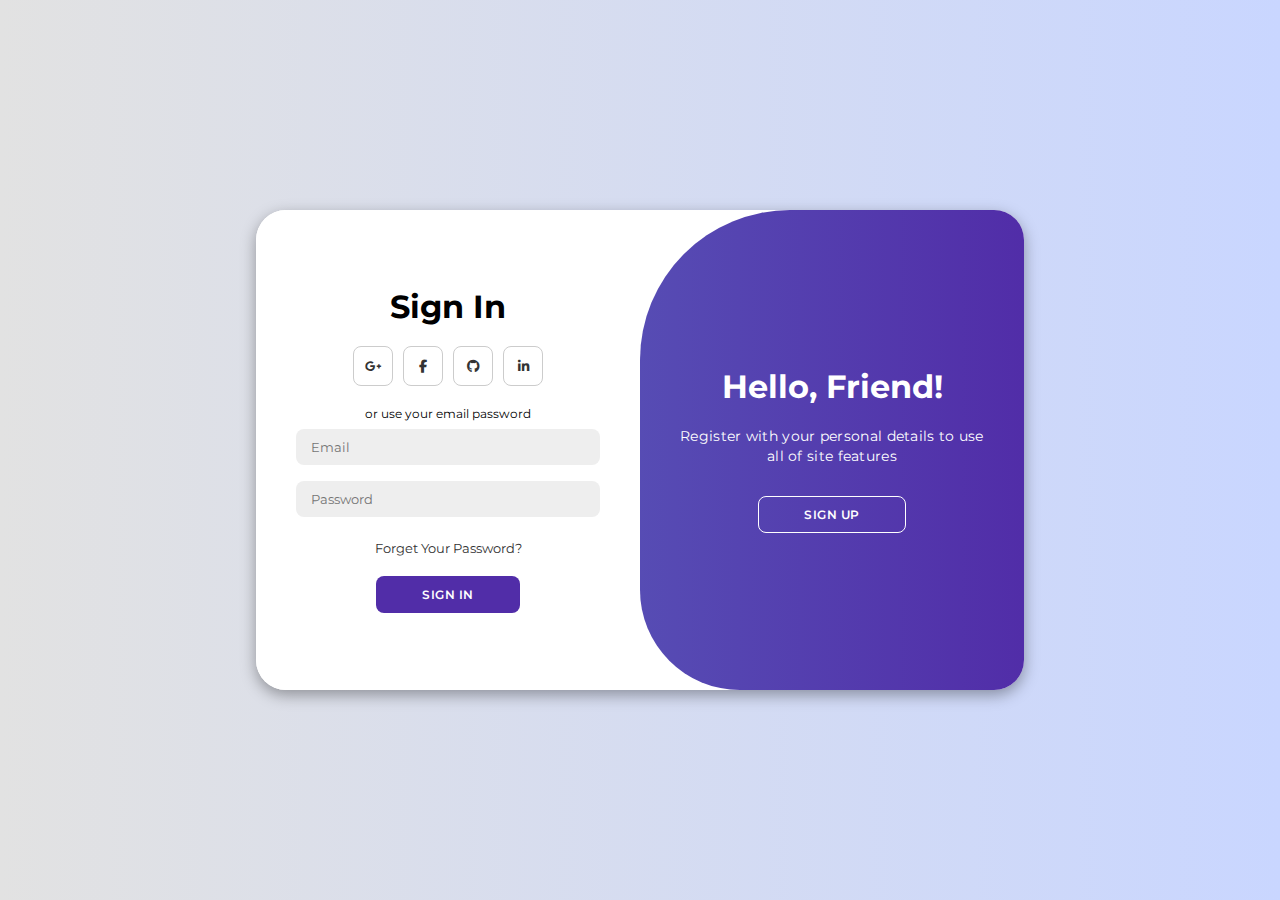
<file: sheru/sundown/register.html>
<!DOCTYPE html>
<html lang="en">

<head>
    <meta charset="UTF-8">
    <meta name="viewport" content="width=device-width, initial-scale=1.0">
    <link rel="stylesheet" href="https://cdnjs.cloudflare.com/ajax/libs/font-awesome/6.4.2/css/all.min.css">
    <link rel="stylesheet" href="registrer.css">
    <title>Registration</title>
</head>

<body>

    <div class="container" id="container">
        <div class="form-container sign-up">
            <form>
                <h1>Create Account</h1>
                <div class="social-icons">
                    <a href="#" class="icon"><i class="fa-brands fa-google-plus-g"></i></a>
                    <a href="#" class="icon"><i class="fa-brands fa-facebook-f"></i></a>
                    <a href="#" class="icon"><i class="fa-brands fa-github"></i></a>
                    <a href="#" class="icon"><i class="fa-brands fa-linkedin-in"></i></a>
                </div>
                <span>or use your email for registeration</span>
                <input type="text" placeholder="Name">
                <input type="email" placeholder="Email">
                <input type="password" placeholder="Password">
                <button>Sign Up</button>
            </form>
        </div>
        <div class="form-container sign-in">
            <form>
                <h1>Sign In</h1>
                <div class="social-icons">
                    <a href="#" class="icon"><i class="fa-brands fa-google-plus-g"></i></a>
                    <a href="#" class="icon"><i class="fa-brands fa-facebook-f"></i></a>
                    <a href="#" class="icon"><i class="fa-brands fa-github"></i></a>
                    <a href="#" class="icon"><i class="fa-brands fa-linkedin-in"></i></a>
                </div>
                <span>or use your email password</span>
                <input type="email" placeholder="Email">
                <input type="password" placeholder="Password">
                <a href="#">Forget Your Password?</a>
                <button>Sign In</button>
            </form>
        </div>
        <div class="toggle-container">
            <div class="toggle">
                <div class="toggle-panel toggle-left">
                    <h1>Welcome Back!</h1>
                    <p>Enter your personal details to use all of site features</p>
                    <button class="hidden" id="login">Sign In</button>
                </div>
                <div class="toggle-panel toggle-right">
                    <h1>Hello, Friend!</h1>
                    <p>Register with your personal details to use all of site features</p>
                    <button class="hidden" id="register">Sign Up</button>
                </div>
            </div>
        </div>
    </div>

    <script src="register.js"></script>
</body>

</html>
</file>
<file: sheru/sundown/registrer.css>
@import url('https://fonts.googleapis.com/css2?family=Montserrat:wght@300;400;500;600;700&display=swap');

*{
    margin: 0;
    padding: 0;
    box-sizing: border-box;
    font-family: 'Montserrat', sans-serif;
}

body{
    background-color: #c9d6ff;
    background: linear-gradient(to right, #e2e2e2, #c9d6ff);
    display: flex;
    align-items: center;
    justify-content: center;
    flex-direction: column;
    height: 100vh;
}

.container{
    background-color: #fff;
    border-radius: 30px;
    box-shadow: 0 5px 15px rgba(0, 0, 0, 0.35);
    position: relative;
    overflow: hidden;
    width: 768px;
    max-width: 100%;
    min-height: 480px;
}

.container p{
    font-size: 14px;
    line-height: 20px;
    letter-spacing: 0.3px;
    margin: 20px 0;
}

.container span{
    font-size: 12px;
}

.container a{
    color: #333;
    font-size: 13px;
    text-decoration: none;
    margin: 15px 0 10px;
}

.container button{
    background-color: #512da8;
    color: #fff;
    font-size: 12px;
    padding: 10px 45px;
    border: 1px solid transparent;
    border-radius: 8px;
    font-weight: 600;
    letter-spacing: 0.5px;
    text-transform: uppercase;
    margin-top: 10px;
    cursor: pointer;
}

.container button.hidden{
    background-color: transparent;
    border-color: #fff;
}

.container form{
    background-color: #fff;
    display: flex;
    align-items: center;
    justify-content: center;
    flex-direction: column;
    padding: 0 40px;
    height: 100%;
}

.container input{
    background-color: #eee;
    border: none;
    margin: 8px 0;
    padding: 10px 15px;
    font-size: 13px;
    border-radius: 8px;
    width: 100%;
    outline: none;
}

.form-container{
    position: absolute;
    top: 0;
    height: 100%;
    transition: all 0.6s ease-in-out;
}

.sign-in{
    left: 0;
    width: 50%;
    z-index: 2;
}

.container.active .sign-in{
    transform: translateX(100%);
}

.sign-up{
    left: 0;
    width: 50%;
    opacity: 0;
    z-index: 1;
}

.container.active .sign-up{
    transform: translateX(100%);
    opacity: 1;
    z-index: 5;
    animation: move 0.6s;
}

@keyframes move{
    0%, 49.99%{
        opacity: 0;
        z-index: 1;
    }
    50%, 100%{
        opacity: 1;
        z-index: 5;
    }
}

.social-icons{
    margin: 20px 0;
}

.social-icons a{
    border: 1px solid #ccc;
    border-radius: 20%;
    display: inline-flex;
    justify-content: center;
    align-items: center;
    margin: 0 3px;
    width: 40px;
    height: 40px;
}

.toggle-container{
    position: absolute;
    top: 0;
    left: 50%;
    width: 50%;
    height: 100%;
    overflow: hidden;
    transition: all 0.6s ease-in-out;
    border-radius: 150px 0 0 100px;
    z-index: 1000;
}

.container.active .toggle-container{
    transform: translateX(-100%);
    border-radius: 0 150px 100px 0;
}

.toggle{
    background-color: #512da8;
    height: 100%;
    background: linear-gradient(to right, #5c6bc0, #512da8);
    color: #fff;
    position: relative;
    left: -100%;
    height: 100%;
    width: 200%;
    transform: translateX(0);
    transition: all 0.6s ease-in-out;
}

.container.active .toggle{
    transform: translateX(50%);
}

.toggle-panel{
    position: absolute;
    width: 50%;
    height: 100%;
    display: flex;
    align-items: center;
    justify-content: center;
    flex-direction: column;
    padding: 0 30px;
    text-align: center;
    top: 0;
    transform: translateX(0);
    transition: all 0.6s ease-in-out;
}

.toggle-left{
    transform: translateX(-200%);
}

.container.active .toggle-left{
    transform: translateX(0);
}

.toggle-right{
    right: 0;
    transform: translateX(0);
}

.container.active .toggle-right{
    transform: translateX(200%);
}
</file>
